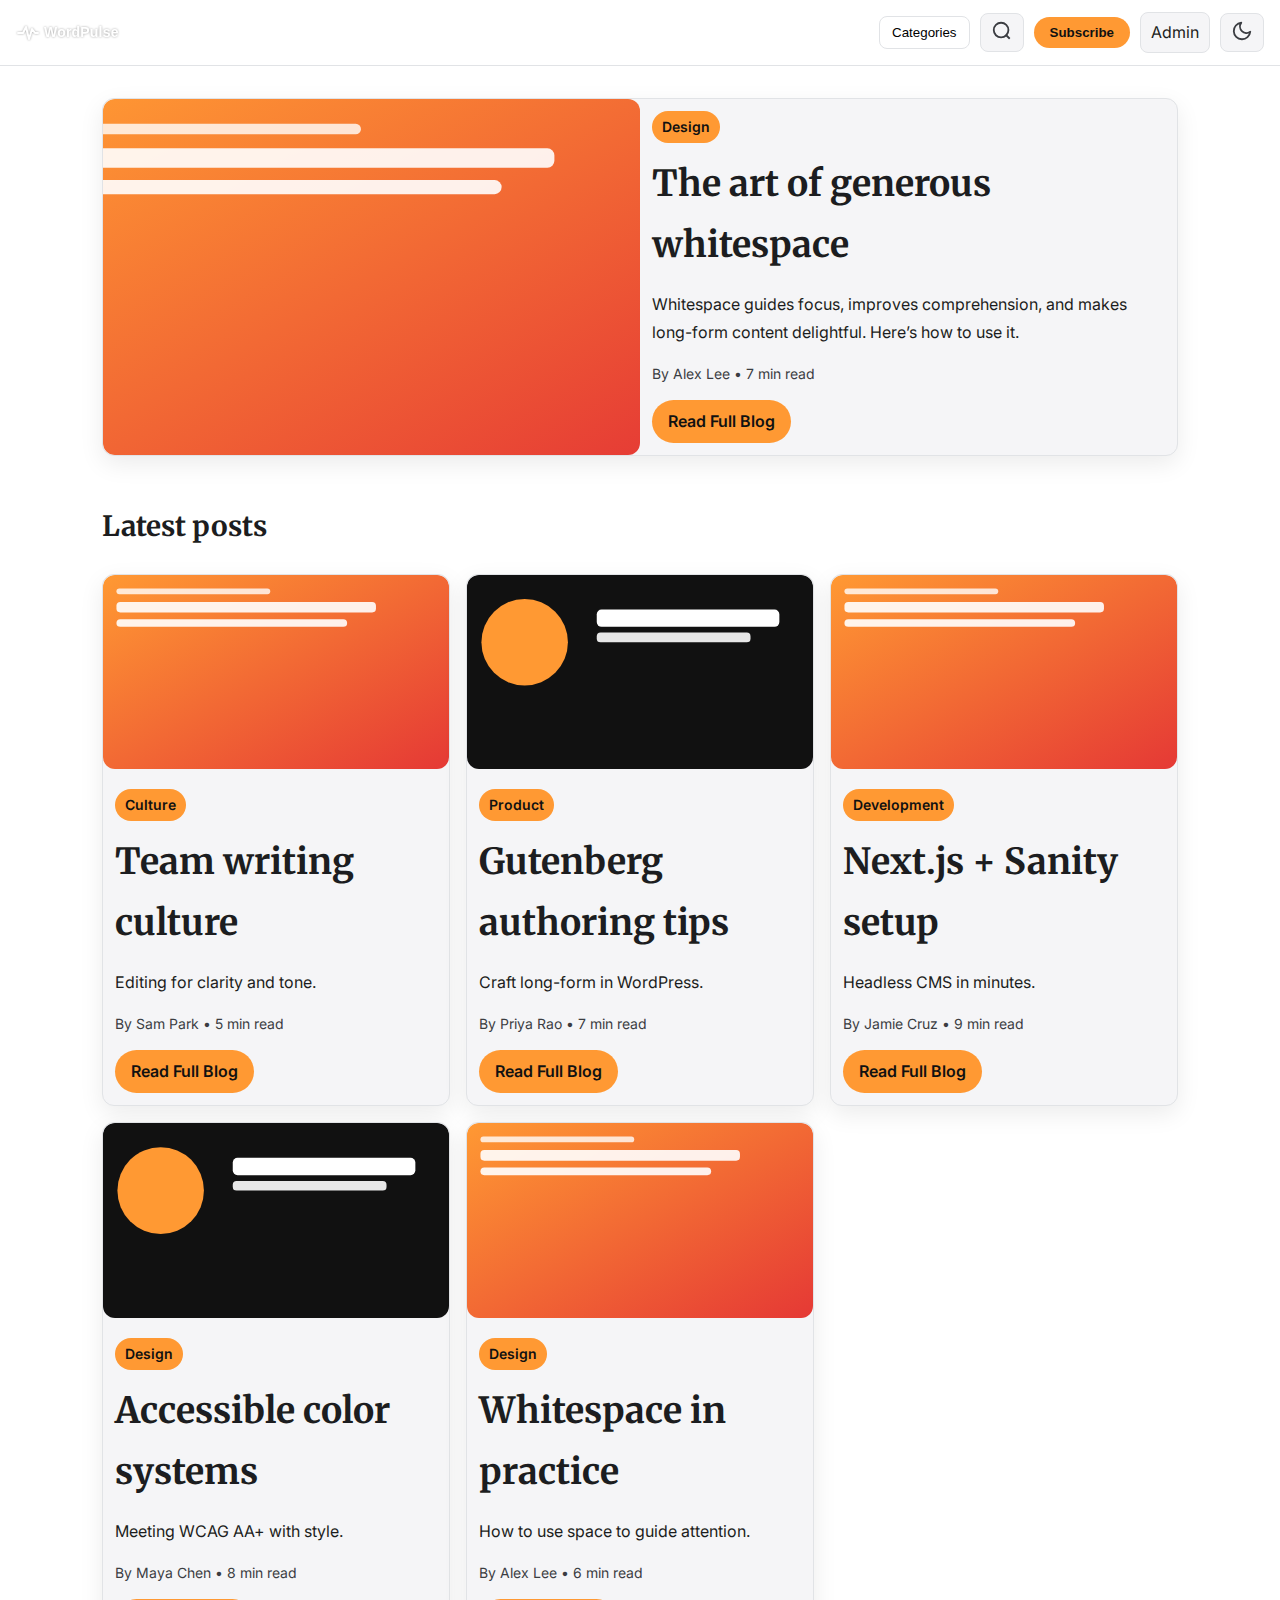
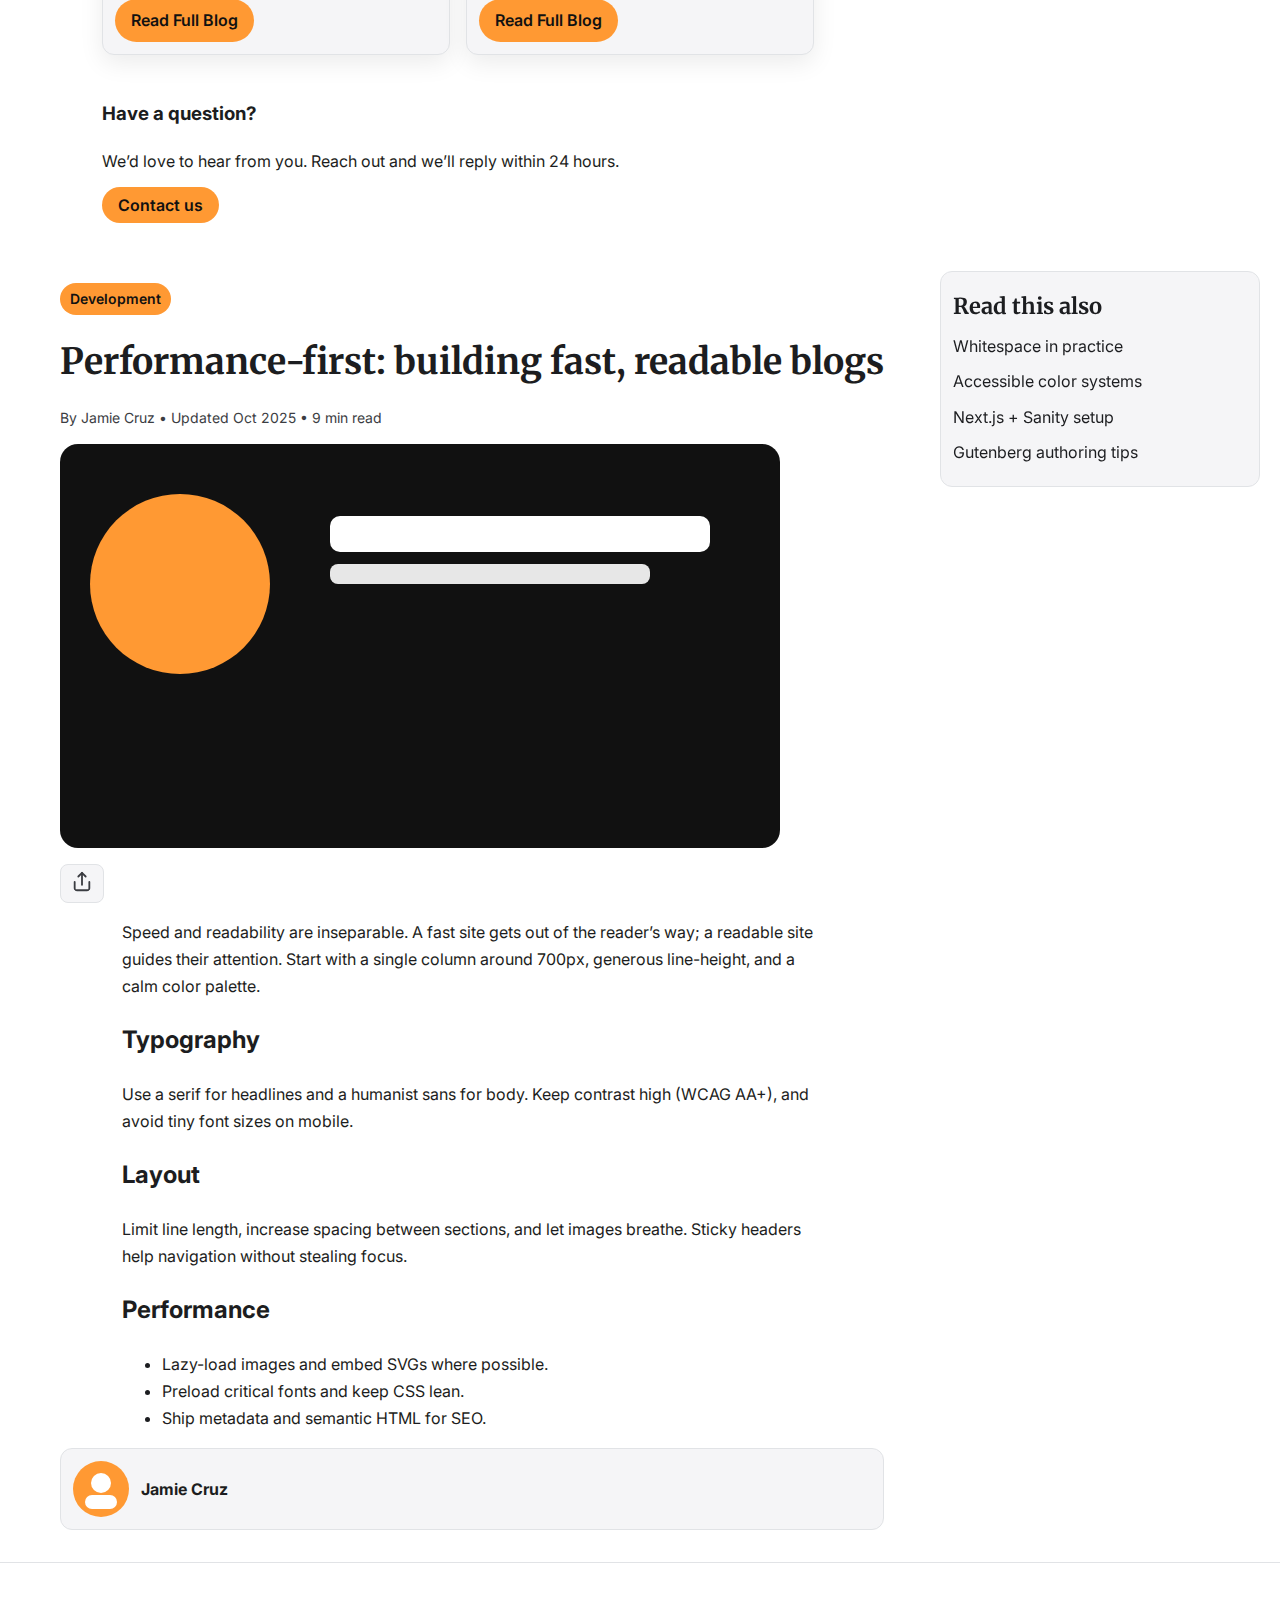
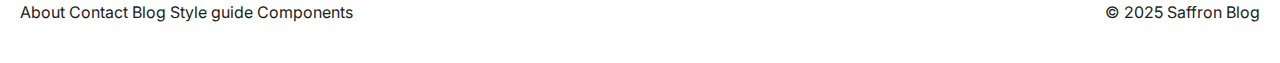
<file: index.html>
<!doctype html>
<html lang="en">
<head>
  <meta charset="utf-8">
  <meta name="viewport" content="width=device-width, initial-scale=1">
  <title>Saffron Blog</title>
  <meta name="description" content="Modern, mobile-first blog focusing on readable long-form content and newsletter signups.">
  <meta name="theme-color" content="#FF9933">
  <link rel="preconnect" href="https://fonts.googleapis.com">
  <link rel="preconnect" href="https://fonts.gstatic.com" crossorigin>
  <link href="https://fonts.googleapis.com/css2?family=Inter:wght@300;400;600;700&family=Merriweather:wght@300;400;700&display=swap" rel="stylesheet">
  <link rel="stylesheet" href="assets/css/styles.css">
</head>
<body>
  <!-- Sticky Header / Navigation -->
  <header class="site-header" id="top">
    <a class="logo" href="#home" aria-label="Go home">
      <img src="assets/svg/logo.svg" alt="Saffron Blog logo" width="120" height="28">
    </a>
    <nav class="primary-nav" aria-label="Primary Navigation">
      <div class="nav-group">
        <button class="dropdown" id="categoryDropdown" aria-haspopup="listbox" aria-expanded="false">Categories</button>
        <ul class="dropdown-menu" id="categoryMenu" role="listbox" aria-label="All categories">
          <!-- Populated by JS -->
        </ul>
      </div>
      <button class="icon-btn" id="searchBtn" aria-label="Search">
        <img src="assets/svg/search.svg" alt="Search" width="22" height="22">
      </button>
      <button class="cta" id="newsletterCTA">Subscribe</button>
      <a class="icon-btn" href="admin.html" aria-label="Admin">Admin</a>
      <button class="icon-btn" id="themeToggle" aria-label="Toggle dark mode">
        <img src="assets/svg/moon.svg" alt="Dark mode" width="22" height="22">
      </button>
    </nav>
  </header>

  <!-- Search bar hidden by default -->
  <section class="searchbar" id="searchBar" hidden>
    <input type="search" id="searchInput" placeholder="Search articles" aria-label="Search articles">
  </section>

  <!-- Home -->
  <main id="home" class="page active">
    <section class="hero">
      <article class="post-card featured">
        <img loading="lazy" src="assets/svg/sample-cover-1.svg" alt="Featured post cover">
        <div class="content">
          <span class="pill">Design</span>
          <h1 class="headline"><a href="#post" data-id="p1">The art of generous whitespace</a></h1>
          <p class="excerpt">Whitespace guides focus, improves comprehension, and makes long-form content delightful. Here’s how to use it.</p>
          <p class="meta">By Alex Lee • 7 min read</p>
          <div class="card-actions">
            <a class="cta" href="#post" data-id="p1">Read Full Blog</a>
          </div>
        </div>
      </article>
    </section>

    <section class="latest">
      <h2 class="section-title">Latest posts</h2>
      <div class="grid" id="latestGrid">
        <!-- Cards injected by JS -->
      </div>
    </section>

    <section class="contact-cta">
      <div class="contact-card">
        <h3>Have a question?</h3>
        <p>We’d love to hear from you. Reach out and we’ll reply within 24 hours.</p>
        <a class="cta" href="#contact">Contact us</a>
      </div>
    </section>
  </main>

  <!-- About -->
  <main id="about" class="page">
    <article class="article single">
      <h1 class="headline">About Saffron Blog</h1>
      <p>We publish thoughtful essays on design, development, product, and culture. Our goal is simple: readable, fast, and accessible content—no fluff, just craft.</p>
      <p>We prioritize typography and layout so your reading experience feels calm. Subscribe to our newsletter for monthly highlights.</p>
      <div class="author-box">
        <img src="assets/svg/author.svg" alt="Author avatar" width="56" height="56">
        <div>
          <strong>Editorial Team</strong>
          <p>Writers, editors, and engineers behind the scenes.</p>
        </div>
      </div>
    </article>
  </main>

  <!-- Contact -->
  <main id="contact" class="page">
    <section class="contact">
      <h1 class="headline">Contact</h1>
      <form class="contact-form" aria-label="Contact form">
        <div class="field">
          <label for="name">Name</label>
          <input id="name" name="name" type="text" required>
        </div>
        <div class="field">
          <label for="email">Email</label>
          <input id="email" name="email" type="email" required>
        </div>
        <div class="field">
          <label for="topic">Topic</label>
          <select id="topic" name="topic">
            <option>General</option>
            <option>Partnerships</option>
            <option>Press</option>
          </select>
        </div>
        <div class="field">
          <label for="message">Message</label>
          <textarea id="message" name="message" rows="5" required></textarea>
        </div>
        <div class="actions">
          <button type="submit" class="cta">Send message</button>
        </div>
      </form>
      <div class="map">
        <iframe title="Map" src="https://www.google.com/maps/embed?pb=!1m18!1m12!1m3!1d24176.626!2d-73.985!3d40.758!2m3!1f0!2f0!3f0!3m2!1i1024!2i768!4f13.1!3m3!1m2!1s0x0%3A0x0!2z!5e0!3m2!1sen!2sus!4v000" loading="lazy" referrerpolicy="no-referrer-when-downgrade"></iframe>
      </div>
    </section>
  </main>

  <!-- Blog listing -->
  <main id="blog" class="page">
    <section class="listing">
      <h1 class="headline">Blog</h1>
      <div class="filters">
        <input type="search" id="listSearch" placeholder="Search posts" aria-label="Search posts">
        <select id="listCategory" aria-label="Filter by category"></select>
      </div>
      <div class="grid" id="listGrid"></div>
    </section>
  </main>

  <!-- Blog Detail (dynamic) -->
  <main id="post" class="page">
    <article class="article single">
      <header class="article-header">
        <span class="pill" id="postPill">Development</span>
        <h1 class="headline" id="postTitle">Performance-first: building fast, readable blogs</h1>
        <p class="meta" id="postMeta">By Jamie Cruz • Updated Oct 2025 • 9 min read</p>
      </header>
      <img class="hero-img" loading="lazy" id="postHeroImg" src="assets/svg/sample-cover-2.svg" alt="Article cover">
      <div class="social-share" aria-label="Share this article">
        <button class="icon-btn"><img src="assets/svg/share.svg" alt="Share"></button>
      </div>
      <div class="content" id="postContent">
        <p>Speed and readability are inseparable. A fast site gets out of the reader’s way; a readable site guides their attention. Start with a single column around 700px, generous line-height, and a calm color palette.</p>
        <h2>Typography</h2>
        <p>Use a serif for headlines and a humanist sans for body. Keep contrast high (WCAG AA+), and avoid tiny font sizes on mobile.</p>
        <h2>Layout</h2>
        <p>Limit line length, increase spacing between sections, and let images breathe. Sticky headers help navigation without stealing focus.</p>
        <h2>Performance</h2>
        <ul>
          <li>Lazy-load images and embed SVGs where possible.</li>
          <li>Preload critical fonts and keep CSS lean.</li>
          <li>Ship metadata and semantic HTML for SEO.</li>
        </ul>
      </div>
      <footer class="author-box">
        <img src="assets/svg/author.svg" alt="Author avatar" width="56" height="56">
        <div>
          <strong id="postAuthorName">Jamie Cruz</strong>
          <!-- Removed author bio line as requested -->
        </div>
      </footer>
    </article>
    <aside class="sticky-sidebar" aria-label="Read this also">
      <h3>Read this also</h3>
      <ul id="sidebarList"></ul>
    </aside>
  </main>

  <!-- Newsletter Modal -->
  <div class="modal" id="newsletterModal" hidden role="dialog" aria-modal="true" aria-labelledby="nlTitle">
    <div class="modal-content">
      <h3 id="nlTitle">Join our newsletter</h3>
      <p>One email each month. No spam, unsubscribe anytime.</p>
      <form class="nl-form">
        <label for="nlEmail" class="visually-hidden">Email</label>
        <input id="nlEmail" type="email" placeholder="you@example.com" required>
        <button class="cta" type="submit">Subscribe</button>
      </form>
      <button class="icon-btn close" id="nlClose" aria-label="Close">×</button>
    </div>
  </div>

  <!-- Footer -->
  <footer class="site-footer">
    <nav aria-label="Footer">
      <a href="#about">About</a>
      <a href="#contact">Contact</a>
      <a href="#blog">Blog</a>
      <a href="#styleguide">Style guide</a>
      <a href="#components">Components</a>
    </nav>
    <p>© 2025 Saffron Blog</p>
  </footer>

  <!-- Style Guide & Components (as sections) -->
  <main id="styleguide" class="page">
    <section>
      <h1 class="headline">Style Guide</h1>
      <p>Tokens: colors, typography scale, spacing scale, breakpoints. Saffron (#FF9933) for primary CTAs and category pills. Red (#E53935) is reserved for alerts only.</p>
      <div class="tokens">
        <div class="swatch saffron">Saffron #FF9933</div>
        <div class="swatch black">Black #000000</div>
        <div class="swatch white">White #FFFFFF</div>
        <div class="swatch red">Red #E53935</div>
      </div>
      <h2>Typography</h2>
      <p class="typo-sans">Inter — body text</p>
      <p class="typo-serif">Merriweather — headings</p>
    </section>
  </main>

  <main id="components" class="page">
    <section>
      <h1 class="headline">Component Library</h1>
      <div class="grid demo">
        <article class="post-card">
          <img loading="lazy" src="assets/svg/sample-cover-1.svg" alt="Cover">
          <div class="content">
            <span class="pill">Product</span>
            <h3 class="headline">Post card title</h3>
            <p class="excerpt">Short teaser for the article goes here.</p>
            <p class="meta">By Editor • 5 min read</p>
            <div class="card-actions">
              <a class="cta" href="#post" data-id="p1">Read Full Blog</a>
            </div>
          </div>
        </article>
        <div class="author-box">
          <img src="assets/svg/author.svg" alt="Author avatar" width="56" height="56">
          <div>
            <strong>Author Name</strong>
            <p>Short bio text and role</p>
          </div>
        </div>
      </div>
    </section>
  </main>

  <!-- Admin Dashboard -->
  <main id="admin" class="page">
    <section class="admin">
      <h1 class="headline">Admin Dashboard</h1>
      <div class="grid">
        <div>
          <h2>Categories</h2>
          <ul id="adminCategoriesList"></ul>
          <div class="field">
            <input id="newCategoryInput" type="text" placeholder="New category name">
            <button class="cta" id="addCategoryBtn" type="button">Add Category</button>
          </div>
        </div>
        <div>
          <h2>Write a Blog</h2>
          <form id="newPostForm" class="contact-form">
            <div class="field">
              <label for="adminTitle">Title</label>
              <input id="adminTitle" type="text" required>
            </div>
            <div class="field">
              <label for="adminExcerpt">Excerpt</label>
              <input id="adminExcerpt" type="text" required>
            </div>
            <div class="field">
              <label for="adminAuthor">Author</label>
              <input id="adminAuthor" type="text" required>
            </div>
            <div class="field">
              <label for="adminTime">Read time (e.g., 7 min)</label>
              <input id="adminTime" type="text" required>
            </div>
            <div class="field">
              <label for="adminImage">Cover image URL (optional)</label>
              <input id="adminImage" type="url" placeholder="assets/svg/sample-cover-1.svg">
            </div>
            <div class="field">
              <label for="adminCategorySelect">Category</label>
              <select id="adminCategorySelect"></select>
            </div>
            <div class="editor-toolbar">
              <button type="button" data-cmd="bold" class="icon-btn">B</button>
              <button type="button" data-cmd="italic" class="icon-btn"><i>I</i></button>
              <button type="button" data-cmd="insertUnorderedList" class="icon-btn">• List</button>
              <button type="button" data-cmd="createLink" class="icon-btn">Link</button>
            </div>
            <div id="editorArea" class="editor-area" contenteditable="true" aria-label="Post content"></div>
            <div class="actions">
              <button class="cta" id="publishPostBtn" type="submit">Publish</button>
            </div>
          </form>
        </div>
      </div>
    </section>
  </main>

  <script src="assets/js/main.js"></script>
</body>
</html>
</file>
<file: assets/css/styles.css>
:root{--color-black:#000;--color-white:#fff;--color-saffron:#FF9933;--color-red:#E53935;--color-gray-100:#f5f5f7;--color-gray-300:#e1e3e6;--color-gray-700:#3b3d42;--color-text:#1c1d20;--color-bg:#ffffff;--max-content:700px;--radius:12px;--shadow:0 8px 24px rgba(0,0,0,.08);--font-sans:'Inter',system-ui,-apple-system,Segoe UI,Roboto,Arial,sans-serif;--font-serif:'Merriweather',Georgia,serif;--size-1:0.875rem;--size-2:1rem;--size-3:1.125rem;--size-4:1.375rem;--size-5:1.75rem;--size-6:2.25rem;--line:1.7;}
@media(prefers-color-scheme:dark){:root{--color-text:#e6e7eb;--color-bg:#0f1115;--color-gray-100:#121419;--color-gray-300:#1b1e24;--color-gray-700:#cbd0d8;}}
*{box-sizing:border-box}html,body{height:100%}body{margin:0;background:var(--color-bg);color:var(--color-text);font-family:var(--font-sans);font-size:var(--size-2);line-height:var(--line)}img{max-width:100%;height:auto;border-radius:var(--radius)}a{color:inherit;text-decoration:none}a:hover{border-bottom:2px solid var(--color-saffron)}.visually-hidden{position:absolute!important;height:1px;width:1px;overflow:hidden;clip:rect(1px,1px,1px,1px)}
/* Header */
.site-header{position:sticky;top:0;z-index:1000;display:flex;gap:16px;align-items:center;justify-content:space-between;padding:12px 16px;background:var(--color-bg);border-bottom:1px solid var(--color-gray-300)}.primary-nav{display:flex;gap:10px;align-items:center}.logo img{display:block; filter: drop-shadow(0 0 1px rgba(0,0,0,.35)); }.dropdown{padding:8px 12px;border:1px solid var(--color-gray-300);background:var(--color-white);border-radius:8px}.dropdown-menu{position:absolute;margin-top:8px;background:var(--color-bg);border:1px solid var(--color-gray-300);border-radius:8px;box-shadow:var(--shadow);padding:6px;display:none}.dropdown-menu.show{display:block}.dropdown-menu li{list-style:none}.dropdown-menu button{display:block;width:100%;text-align:left;padding:8px 10px;border:none;background:transparent;color:inherit}
.icon-btn{background:transparent;border:1px solid var(--color-gray-300);border-radius:8px;padding:6px 8px;cursor:pointer}.cta{background:var(--color-saffron);color:#111;padding:8px 16px;border:none;border-radius:999px;font-weight:600;cursor:pointer}.cta:hover{transform:translateY(-1px)}
/* Search */
.searchbar{padding:10px 16px;border-bottom:1px solid var(--color-gray-300)}.searchbar input{width:100%;max-width:600px;padding:10px 12px;border:1px solid var(--color-gray-300);border-radius:8px}
/* Pages */
.page{display:none;padding:20px}.page.active{display:block}.headline{font-family:var(--font-serif);font-size:var(--size-6);margin:10px 0}.section-title{font-family:var(--font-serif);font-size:var(--size-5)}
/* Layout */
.hero{max-width:1100px;margin:0 auto;padding:12px}.latest,.contact-cta,.listing,.contact,.article{max-width:1100px;margin:0 auto;padding:12px}.article.single .content{max-width:var(--max-content);margin-inline:auto}.hero-img{border-radius:var(--radius)}
/* Cards */
.grid{display:grid;grid-template-columns:1fr;gap:16px}@media(min-width:720px){.grid{grid-template-columns:repeat(2,1fr)}}@media(min-width:1040px){.grid{grid-template-columns:repeat(3,1fr)}}.post-card{background:var(--color-gray-100);border:1px solid var(--color-gray-300);border-radius:var(--radius);box-shadow:var(--shadow);overflow:hidden;transition:transform .2s ease}.post-card:hover{transform:translateY(-4px)}.post-card .content{padding:12px}.pill{display:inline-block;background:var(--color-saffron);color:#111;padding:4px 10px;border-radius:999px;font-size:var(--size-1);font-weight:600}
/* Article */
.article-header .pill{margin-bottom:6px}.meta{color:var(--color-gray-700);font-size:var(--size-1)}.social-share{display:flex;gap:10px;margin:8px 0}
/* Sidebar */
.sticky-sidebar{position:sticky;top:80px;align-self:start;background:var(--color-gray-100);border:1px solid var(--color-gray-300);border-radius:var(--radius);padding:12px;max-height:calc(100vh - 120px);overflow:auto}.sticky-sidebar h3{font-family:var(--font-serif);font-size:var(--size-4);margin:4px 0}.sticky-sidebar ul{margin:0;padding:0}.sticky-sidebar li{list-style:none;margin:8px 0}
/* Author box */
.author-box{display:flex;gap:12px;align-items:center;background:var(--color-gray-100);border:1px solid var(--color-gray-300);border-radius:var(--radius);padding:12px;margin-top:12px}
/* Contact */
.contact-form{max-width:560px}.field{display:flex;flex-direction:column;gap:6px;margin:8px 0}.field input,.field textarea,.field select{padding:10px 12px;border:1px solid var(--color-gray-300);border-radius:8px}
.map iframe{width:100%;height:300px;border:0;border-radius:var(--radius)}
/* Modal */
.modal{position:fixed;inset:0;display:grid;place-items:center;background:rgba(0,0,0,.45)}.modal[hidden]{display:none}.modal-content{background:var(--color-bg);color:var(--color-text);padding:20px;border-radius:12px;box-shadow:var(--shadow);min-width:280px;max-width:480px;position:relative}.modal .close{position:absolute;top:12px;right:12px}
/* Footer */
.site-footer{padding:20px;border-top:1px solid var(--color-gray-300);display:flex;gap:12px;flex-wrap:wrap;align-items:center;justify-content:space-between}
/* Styleguide */
.tokens{display:flex;gap:12px;flex-wrap:wrap;margin:12px 0}.swatch{border:1px solid var(--color-gray-300);border-radius:8px;padding:12px;font-weight:600}.swatch.saffron{background:var(--color-saffron)}.swatch.black{background:var(--color-black);color:#fff}.swatch.white{background:var(--color-white);border-color:#ddd}.swatch.red{background:var(--color-red);color:#fff}
/* Dark mode toggle visuals */
.dark .site-header,.dark .post-card,.dark .sticky-sidebar,.dark .author-box{background:var(--color-gray-100)}.typo-sans{font-family:var(--font-sans)}.typo-serif{font-family:var(--font-serif)}
/* Responsive helpers */
@media(min-width:960px){#post{display:grid;grid-template-columns:minmax(0,1fr) 320px;gap:16px}}
.card-actions { margin-top: 0.75rem; }
.card-actions .cta { display: inline-block; }
/* Admin */
.admin .grid { display: grid; gap: 16px; grid-template-columns: 1fr; }
@media (min-width: 900px){ .admin .grid { grid-template-columns: 1fr 2fr; } }
.editor-toolbar { display:flex; gap: .5rem; margin: .75rem 0; }
.editor-toolbar .icon-btn { border: 1px solid var(--color-gray-300); padding: .25rem .5rem; border-radius: 6px; }
.editor-area { min-height: 220px; border: 1px solid var(--color-gray-300); border-radius: 8px; padding: 1rem; background: var(--color-bg); color: var(--color-text); }
.admin ul { list-style: none; padding: 0; }
.admin ul li { display:flex; align-items:center; justify-content: space-between; padding: .5rem 0; border-bottom: 1px dashed var(--color-gray-300); }
.admin ul li .icon-btn[disabled] { opacity: .5; cursor: not-allowed; }
/* Dropdown visibility override (keep consistent tokens) */
.dropdown-menu { display: none; position: absolute; background: var(--color-bg); border: 1px solid var(--color-gray-300); border-radius: 8px; padding: .5rem; z-index: 10; }
.dropdown-menu.show { display: block; }
.icon-btn{background:var(--color-gray-100);color:var(--color-text);border:1px solid var(--color-gray-300);border-radius:8px;padding:6px 10px;cursor:pointer}
.icon-btn:hover{background:var(--color-gray-300)}
.cta{background:var(--color-saffron);color:#111;padding:8px 16px;border:none;border-radius:999px;font-weight:600;cursor:pointer}.cta:hover{transform:translateY(-1px)}
/* Search */
.searchbar{padding:10px 16px;border-bottom:1px solid var(--color-gray-300)}.searchbar input{width:100%;max-width:600px;padding:10px 12px;border:1px solid var(--color-gray-300);border-radius:8px}
/* Pages */
.page{display:none;padding:20px}.page.active{display:block}.headline{font-family:var(--font-serif);font-size:var(--size-6);margin:10px 0}.section-title{font-family:var(--font-serif);font-size:var(--size-5)}
/* Layout */
.hero{max-width:1100px;margin:0 auto;padding:12px}.latest,.contact-cta,.listing,.contact,.article{max-width:1100px;margin:0 auto;padding:12px}.article.single .content{max-width:var(--max-content);margin-inline:auto}.hero-img{border-radius:var(--radius)}
/* Cards */
.grid{display:grid;grid-template-columns:1fr;gap:16px}@media(min-width:720px){.grid{grid-template-columns:repeat(2,1fr)}}@media(min-width:1040px){.grid{grid-template-columns:repeat(3,1fr)}}.post-card{background:var(--color-gray-100);border:1px solid var(--color-gray-300);border-radius:var(--radius);box-shadow:var(--shadow);overflow:hidden;transition:transform .2s ease}.post-card:hover{transform:translateY(-4px)}.post-card .content{padding:12px}.pill{display:inline-block;background:var(--color-saffron);color:#111;padding:4px 10px;border-radius:999px;font-size:var(--size-1);font-weight:600}
/* Article */
.article-header .pill{margin-bottom:6px}.meta{color:var(--color-gray-700);font-size:var(--size-1)}.social-share{display:flex;gap:10px;margin:8px 0}
/* Sidebar */
.sticky-sidebar{position:sticky;top:80px;align-self:start;background:var(--color-gray-100);border:1px solid var(--color-gray-300);border-radius:var(--radius);padding:12px;max-height:calc(100vh - 120px);overflow:auto}.sticky-sidebar h3{font-family:var(--font-serif);font-size:var(--size-4);margin:4px 0}.sticky-sidebar ul{margin:0;padding:0}.sticky-sidebar li{list-style:none;margin:8px 0}
/* Author box */
.author-box{display:flex;gap:12px;align-items:center;background:var(--color-gray-100);border:1px solid var(--color-gray-300);border-radius:var(--radius);padding:12px;margin-top:12px}
/* Contact */
.contact-form{max-width:560px}.field{display:flex;flex-direction:column;gap:6px;margin:8px 0}.field input,.field textarea,.field select{padding:10px 12px;border:1px solid var(--color-gray-300);border-radius:8px}
.map iframe{width:100%;height:300px;border:0;border-radius:var(--radius)}
/* Modal */
.modal{position:fixed;inset:0;display:grid;place-items:center;background:rgba(0,0,0,.45)}.modal[hidden]{display:none}.modal-content{background:var(--color-bg);color:var(--color-text);padding:20px;border-radius:12px;box-shadow:var(--shadow);min-width:280px;max-width:480px;position:relative}.modal .close{position:absolute;top:12px;right:12px}
/* Footer */
.site-footer{padding:20px;border-top:1px solid var(--color-gray-300);display:flex;gap:12px;flex-wrap:wrap;align-items:center;justify-content:space-between}
/* Styleguide */
.tokens{display:flex;gap:12px;flex-wrap:wrap;margin:12px 0}.swatch{border:1px solid var(--color-gray-300);border-radius:8px;padding:12px;font-weight:600}.swatch.saffron{background:var(--color-saffron)}.swatch.black{background:var(--color-black);color:#fff}.swatch.white{background:var(--color-white);border-color:#ddd}.swatch.red{background:var(--color-red);color:#fff}
/* Dark mode toggle visuals */
.dark .site-header,.dark .post-card,.dark .sticky-sidebar,.dark .author-box{background:var(--color-gray-100)}.typo-sans{font-family:var(--font-sans)}.typo-serif{font-family:var(--font-serif)}
/* Responsive helpers */
@media(min-width:960px){#post{display:grid;grid-template-columns:minmax(0,1fr) 320px;gap:16px}}
.card-actions { margin-top: 0.75rem; }
.card-actions .cta { display: inline-block; }
/* Admin */
.admin .grid { display: grid; gap: 16px; grid-template-columns: 1fr; }
@media (min-width: 900px){ .admin .grid { grid-template-columns: 1fr 2fr; } }
.editor-toolbar { display:flex; gap: .5rem; margin: .75rem 0; }
.editor-toolbar .icon-btn { border: 1px solid var(--color-gray-300); padding: .25rem .5rem; border-radius: 6px; }
.editor-area { min-height: 220px; border: 1px solid var(--color-gray-300); border-radius: 8px; padding: 1rem; background: var(--color-bg); color: var(--color-text); }
.admin ul { list-style: none; padding: 0; }
.admin ul li { display:flex; align-items:center; justify-content: space-between; padding: .5rem 0; border-bottom: 1px dashed var(--color-gray-300); }
.admin ul li .icon-btn[disabled] { opacity: .5; cursor: not-allowed; }
/* Dropdown visibility override (keep consistent tokens) */
.dropdown-menu { display: none; position: absolute; background: var(--color-bg); border: 1px solid var(--color-gray-300); border-radius: 8px; padding: .5rem; z-index: 10; }
.dropdown-menu.show { display: block; }
.danger-btn{background:var(--color-red);color:#fff;border:none;padding:6px 10px;border-radius:6px;cursor:pointer}
.danger-btn:disabled{opacity:.6;cursor:not-allowed}
.cancel-btn{background:#eee;color:#333;border:none;padding:6px 10px;border-radius:6px;cursor:pointer}
.cancel-btn:hover{background:#ddd}
.confirm-overlay{position:fixed;inset:0;background:rgba(0,0,0,.5);display:flex;align-items:center;justify-content:center;z-index:1000}
.confirm-box{background:var(--color-card-bg);color:var(--color-text);padding:16px 18px;border-radius:8px;box-shadow:0 10px 30px rgba(0,0,0,.25);min-width:280px;max-width:90vw}
.confirm-message{margin:0 0 12px 0;font-size:14px}
.confirm-actions{display:flex;gap:10px;justify-content:flex-end}
#newCatInput,#newCategoryInput{padding:10px 12px;border:1px solid var(--color-gray-300);border-radius:8px;width:100%;max-width:360px;background:var(--color-bg);color:var(--color-text)}
#addCatBtn,#addCategoryBtn{background:var(--color-gray-100);color:var(--color-text);border:1px solid var(--color-gray-300);border-radius:6px;padding:4px 8px;font-size:var(--size-1);font-weight:500;cursor:pointer}
#addCatBtn:hover,#addCategoryBtn:hover{background:var(--color-gray-300)}
#addCatBtn:hover,#addCategoryBtn:hover{background:var(--color-gray-300)}
/* Responsive global tweaks */
@media (max-width: 640px){
  body{font-size:var(--size-1)}
  .site-header{flex-wrap:wrap;gap:8px;padding:10px 12px}
  .logo img{width:100px;height:auto}
  .primary-nav{width:100%;display:flex;flex-wrap:wrap;gap:8px}
  .headline{font-size:1.75rem}
  .section-title{font-size:1.375rem}
  .page{padding:14px}
  .post-card .content{padding:10px}
  .sticky-sidebar{position:static;max-height:none}
}

/* Featured hero layout for wide screens */
@media (min-width: 900px){
  .hero .post-card.featured{display:grid;grid-template-columns:1fr 1fr;align-items:stretch}
  .hero .post-card.featured img{width:100%;height:100%;object-fit:cover}
}
/* Modal positioning fix to ensure close button anchors to dialog */
.modal-content{ position: relative; }
.danger-btn{background:var(--color-red);color:#fff;border:none;padding:6px 10px;border-radius:6px;cursor:pointer}
.danger-btn:disabled{opacity:.6;cursor:not-allowed}
.cancel-btn{background:#eee;color:#333;border:none;padding:6px 10px;border-radius:6px;cursor:pointer}
.cancel-btn:hover{background:#ddd}
.confirm-overlay{position:fixed;inset:0;background:rgba(0,0,0,.5);display:flex;align-items:center;justify-content:center;z-index:1000}
.confirm-box{background:var(--color-card-bg);color:var(--color-text);padding:16px 18px;border-radius:8px;box-shadow:0 10px 30px rgba(0,0,0,.25);min-width:280px;max-width:90vw}
.confirm-message{margin:0 0 12px 0;font-size:14px}
.confirm-actions{display:flex;gap:10px;justify-content:flex-end}
#newCatInput,#newCategoryInput{padding:10px 12px;border:1px solid var(--color-gray-300);border-radius:8px;width:100%;max-width:360px;background:var(--color-bg);color:var(--color-text)}
#addCatBtn,#addCategoryBtn{background:var(--color-gray-100);color:var(--color-text);border:1px solid var(--color-gray-300);border-radius:6px;padding:4px 8px;font-size:var(--size-1);font-weight:500;cursor:pointer}
#addCatBtn:hover,#addCategoryBtn:hover{background:var(--color-gray-300)}
#addCatBtn:hover,#addCategoryBtn:hover{background:var(--color-gray-300)}
/* Responsive global tweaks */
@media (max-width: 640px){
  body{font-size:var(--size-1)}
  .site-header{flex-wrap:wrap;gap:8px;padding:10px 12px}
  .logo img{width:100px;height:auto}
  .primary-nav{width:100%;display:flex;flex-wrap:wrap;gap:8px}
  .headline{font-size:1.75rem}
  .section-title{font-size:1.375rem}
  .page{padding:14px}
  .post-card .content{padding:10px}
  .sticky-sidebar{position:static;max-height:none}
}

/* Featured hero layout for wide screens */
@media (min-width: 900px){
  .hero .post-card.featured{display:grid;grid-template-columns:1fr 1fr;align-items:stretch}
  .hero .post-card.featured img{width:100%;height:100%;object-fit:cover}
}
</file>
